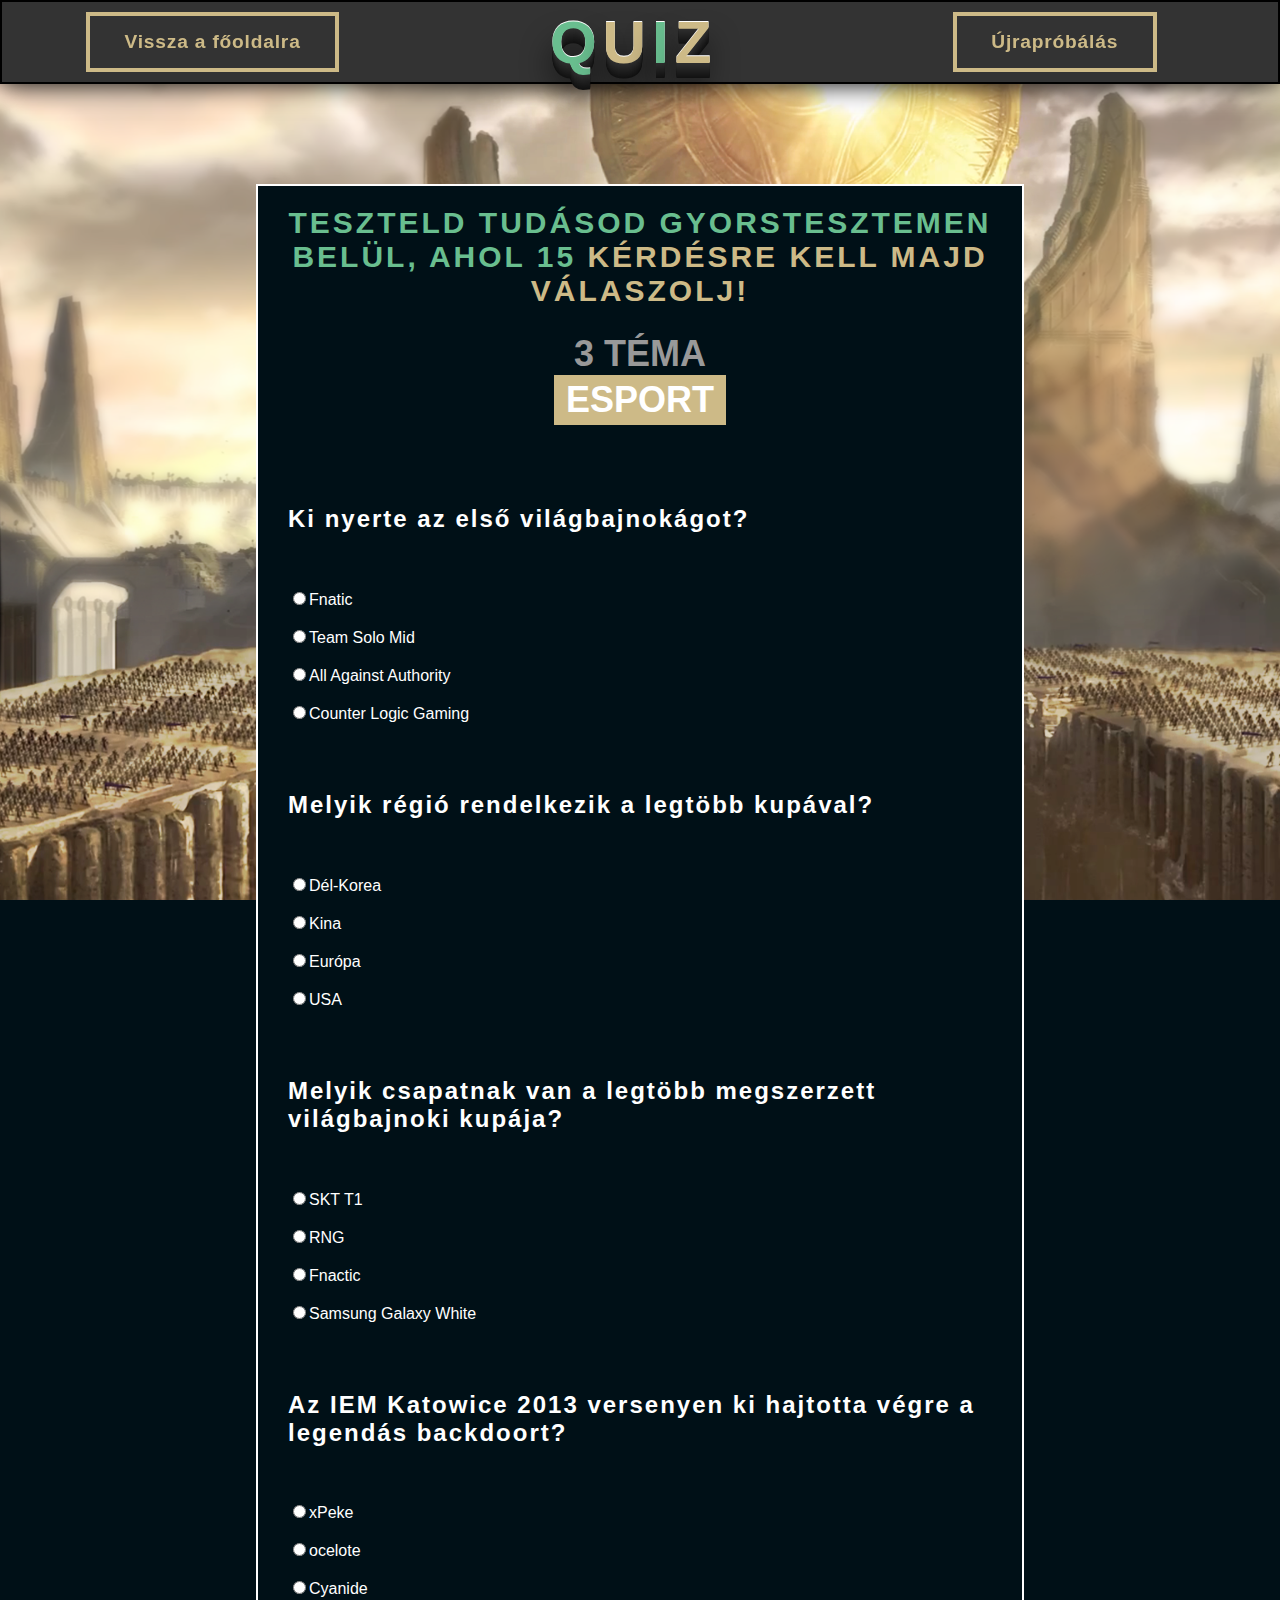
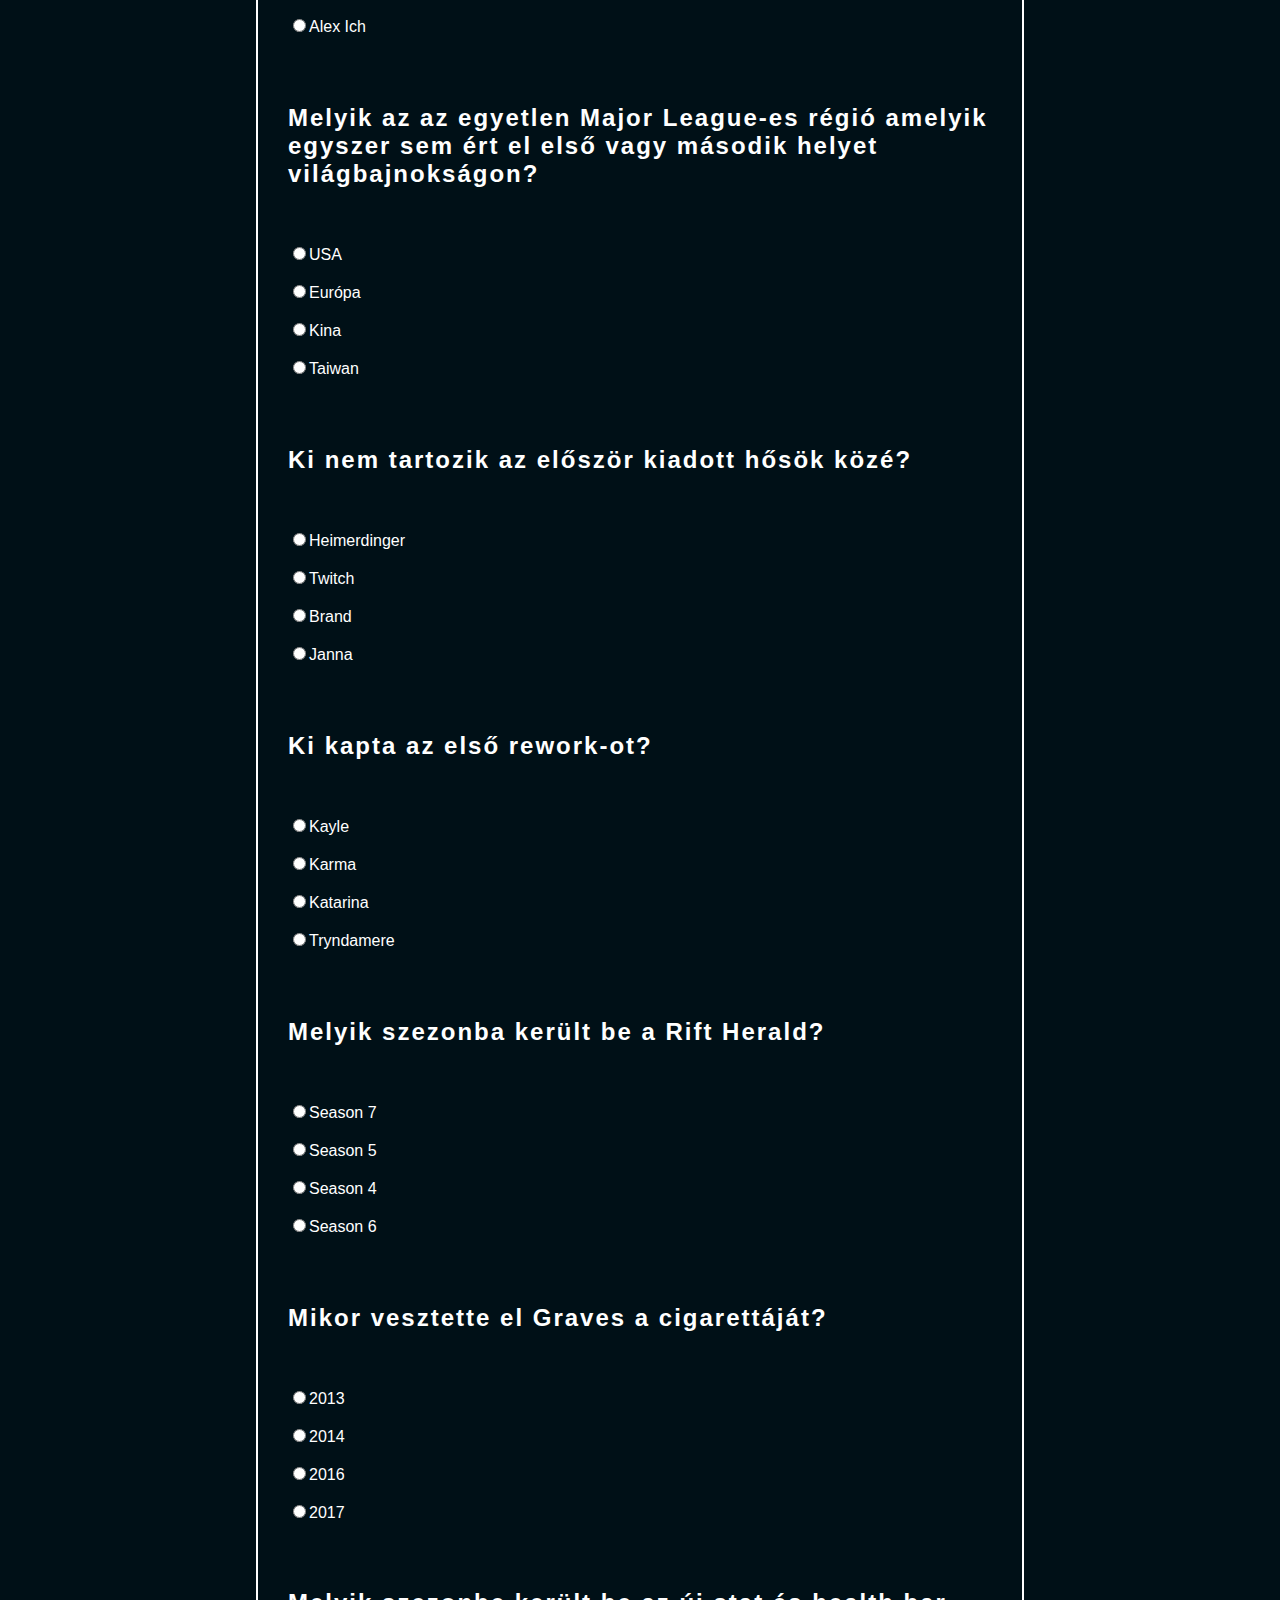
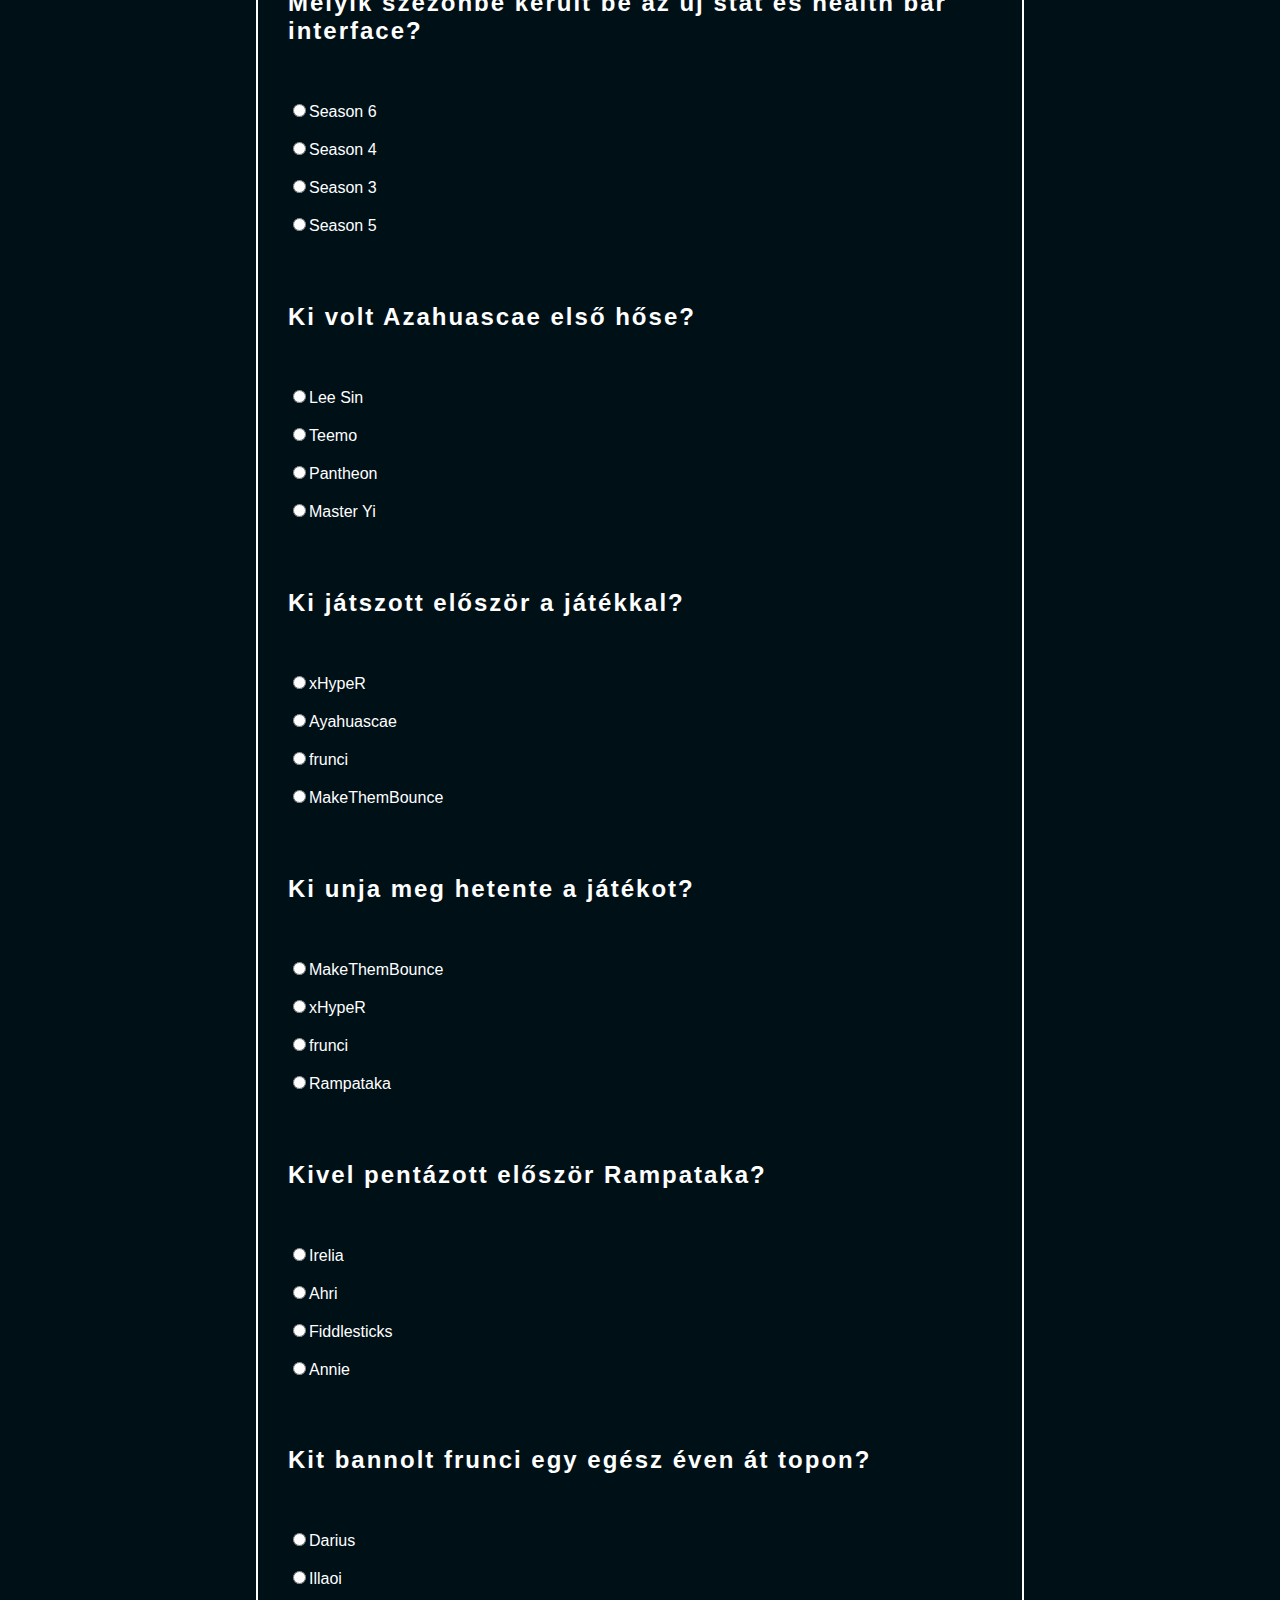
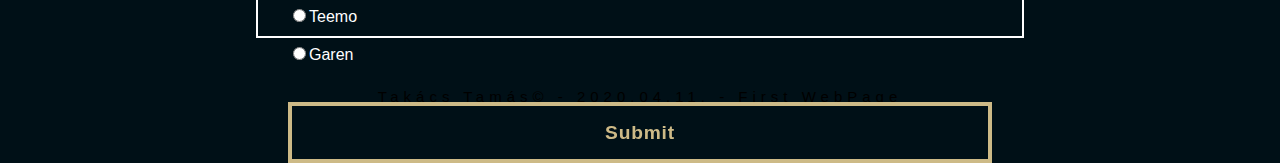
<file: test.html>
<!DOCTYPE html>
<html lang="en-US">
<head>
  <title>Diversity eSports</title>
  <meta charset="UTF-16"/>
  <meta name="viewport" content="width=device-width, initial-scale=1">
  <meta name="author" content="Takacs Tamas"/>
  <link rel="stylesheet" href="styles.css"/>
  <link href="https://fonts.googleapis.com/css?family=Archivo+Black|Judson:400,700" rel="stylesheet">
  <script src="myscript.js"></script>
</head>
<body id="testbody">
  <button onclick="topFunction()" id="myBtn" title="Go to top">Oldal Teteje</button>
  <header>
    <div class="backtofirst">
      <button onclick="returnMain()" class="btn draw-border" id="bb" type="button" name="backbutton">Vissza a főoldalra</button>
    </div>
    <div class="maintext">
      <h1 class="deepshadow"><span style="color:#69be8f;">Q</span><span style="color:#cdba87">u</span><span style="color:#69be8f;">i</span><span style="color:#cdba87;">z</span></h1>
    </div>
    <div class="restart">
      <button class="btn draw-border" id="rb" type="reset" name="resetbutton" onclick="reset()">Újrapróbálás</button>
    </div>
  </header>
  <main>
    <h1><span style="color:#69be8f">Teszteld tudásod gyorstesztemen belül, ahol 15</span><span style="color:#cdba87"> kérdésre kell majd válaszolj!</span></h1>
    <div id=container>
        3 téma
        <div id=flip>
          <div><div>ESPORT</div></div>
          <div><div>TRIVIA</div></div>
          <div><div>ABOUT US</div></div>
        </div>
    </div>
    <div class="form">
        <form id="aforma" onsubmit="kiErtekelo()" method="post">
          <p style="color:white" id="parag"></p>
          <h2>Ki nyerte az első világbajnokágot?</h2>
          <label for="var_fnatic1"><br><br><input type="radio" name="vb" value="25" id="var_fnatic1"/>Fnatic</label>
          <label for="var_tsm1"><br><br><input type="radio" name="vb" value="0" id="var_tsm1"/>Team Solo Mid</label>
          <label for="var_aaa1"><br><br><input type="radio" name="vb" value="0" id="var_aaa1"/>All Against Authority</label>
          <label for="var_clg1"><br><br><input type="radio" name="vb" value="0" id="var_clg1"/>Counter Logic Gaming</label>
          <br><br>
          <h2>Melyik régió rendelkezik a legtöbb kupával?</h2>
          <label for="var_dk1"><br><br><input type="radio" name="kupa" value="25" id="var_dk1"/>Dél-Korea</label>
          <label for="var_k1"><br><br><input type="radio" name="kupa" value="0" id="var_k1"/>Kina</label>
          <label for="var_eu1"><br><br><input type="radio" name="kupa" value="0" id="var_eu1"/>Európa</label>
          <label for="var_usa1"><br><br><input type="radio" name="kupa" value="0" id="var_usa1"/>USA</label>
          <br><br>
          <h2>Melyik csapatnak van a legtöbb megszerzett világbajnoki kupája?</h2>
          <label for="var_sktt11"><br><br><input type="radio" name="kupa2" value="25" id="var_sktt11"/>SKT T1</label>
          <label for="var_rng1"><br><br><input type="radio" name="kupa2" value="0" id="var_rng1"/>RNG</label>
          <label for="var_fnatic2"><br><br><input type="radio" name="kupa2" value="0" id="var_fnatic2"/>Fnactic</label>
          <label for="var_sgw1"><br><br><input type="radio" name="kupa2" value="0" id="var_sgw1"/>Samsung Galaxy White</label>
          <br><br>
          <h2>Az IEM Katowice 2013 versenyen ki hajtotta végre a legendás backdoort?</h2>
          <label for="var_xpeke1"><br><br><input type="radio" name="bd" value="0" id="var_xpeke1"/>xPeke</label>
          <label for="var_ocelote1"><br><br><input type="radio" name="bd" value="0" id="var_ocelote1"/>ocelote</label>
          <label for="var_cyanide1"><br><br><input type="radio" name="bd" value="0" id="var_cyanide1"/>Cyanide</label>
          <label for="var_alex1"><br><br><input type="radio" name="bd" value="25" id="var_alex1"/>Alex Ich</label>
          <br><br>
          <h2>Melyik az az egyetlen Major League-es régió amelyik egyszer sem ért el első vagy második helyet világbajnokságon?</h2>
          <label for="var_usa2"><br><br><input type="radio" name="vb2" value="25" id="var_usa2"/>USA</label>
          <label for="var_eu2"><br><br><input type="radio" name="vb2" value="0" id="var_eu2"/>Európa</label>
          <label for="var_k2"><br><br><input type="radio" name="vb2" value="0" id="var_k2"/>Kina</label>
          <label for="var_taiwan1"><br><br><input type="radio" name="vb2" value="0" id="var_taiwan1"/>Taiwan</label>
          <br><br>
          <h2>Ki nem tartozik az először kiadott hősök közé?</h2>
          <label for="var_Heimer1"><br><br><input type="radio" name="elso" value="0" id="var_Heimer1"/>Heimerdinger</label>
          <label for="var_Twitch1"><br><br><input type="radio" name="elso" value="0" id="var_Twitch1"/>Twitch</label>
          <label for="var_Brand1"><br><br><input type="radio" name="elso" value="25" id="var_Brand1"/>Brand</label>
          <label for="var_Janna1"><br><br><input type="radio" name="elso" value="0" id="var_Janna1"/>Janna</label>
          <br><br>
          <h2>Ki kapta az első rework-ot?</h2>
          <label for="var_Kayle1"><br><br><input type="radio" name="rew" value="25" id="var_Kayle1"/>Kayle</label>
          <label for="var_Karma1"><br><br><input type="radio" name="rew" value="0" id="var_Karma1"/>Karma</label>
          <label for="var_Katarina1"><br><br><input type="radio" name="rew" value="0" id="var_Katarina1"/>Katarina</label>
          <label for="var_Trynda1"><br><br><input type="radio" name="rew" value="0" id="var_Trynda1"/>Tryndamere</label>
          <br><br>
          <h2>Melyik szezonba került be a Rift Herald?</h2>
          <label for="var_Season71"><br><br><input type="radio" name="rh" value="0" id="var_Season71"/>Season 7</label>
          <label for="var_Season51"><br><br><input type="radio" name="rh" value="0" id="var_Season51"/>Season 5</label>
          <label for="var_Season41"><br><br><input type="radio" name="rh" value="25" id="var_Season41"/>Season 4</label>
          <label for="var_Season61"><br><br><input type="radio" name="rh" value="0" id="var_Season61"/>Season 6</label>
          <br><br>
          <h2>Mikor vesztette el Graves a cigarettáját?</h2>
          <label for="var_2013g"><br><br><input type="radio" name="cigi" value="0" id="var_2013g"/>2013</label>
          <label for="var_2014g"><br><br><input type="radio" name="cigi" value="25" id="var_2014g"/>2014</label>
          <label for="var_2016g"><br><br><input type="radio" name="cigi" value="0" id="var_2016g"/>2016</label>
          <label for="var_2017g"><br><br><input type="radio" name="cigi" value="0" id="var_2017g"/>2017</label>
          <br><br>
          <h2>Melyik szezonbe került be az új stat és health bar interface?</h2>
          <label for="var_Season62"><br><br><input type="radio" name="ui" value="25" id="var_Season62"/>Season 6</label>
          <label for="var_Season42"><br><br><input type="radio" name="ui" value="0" id="var_Season42"/>Season 4</label>
          <label for="var_Season32"><br><br><input type="radio" name="ui" value="0" id="var_Season32"/>Season 3</label>
          <label for="var_Season52"><br><br><input type="radio" name="ui" value="0" id="var_Season52"/>Season 5</label>
          <br><br>
          <h2>Ki volt Azahuascae első hőse?</h2>
          <label for="var_Leesin1"><br><br><input type="radio" name="tamas" value="0" id="var_Leesin1"/>Lee Sin</label>
          <label for="var_Teemo1"><br><br><input type="radio" name="tamas" value="0" id="var_Teemo1"/>Teemo</label>
          <label for="var_Pantheon1"><br><br><input type="radio" name="tamas" value="0" id="var_Pantheon1"/>Pantheon</label>
          <label for="var_Masteryi1"><br><br><input type="radio" name="tamas" value="25" id="var_Masteryi1"/>Master Yi</label>
          <br><br>
          <h2>Ki játszott először a játékkal?</h2>
          <label for="var_norbi1"><br><br><input type="radio" name="norbi" value="25" id="var_norbi1"/>xHypeR</label>
          <label for="var_tamas1"><br><br><input type="radio" name="norbi" value="0" id="var_tamas1"/>Ayahuascae</label>
          <label for="var_frunci1"><br><br><input type="radio" name="norbi" value="0" id="var_frunci1"/>frunci</label>
          <label for="var_kristof1"><br><br><input type="radio" name="norbi" value="0" id="var_kristof1"/>MakeThemBounce</label>
          <br><br>
          <h2>Ki unja meg hetente a játékot?</h2>
          <label for="var_kristof2"><br><br><input type="radio" name="kristof" value="25" id="var_kristof2"/>MakeThemBounce</label>
          <label for="var_norbi2"><br><br><input type="radio" name="kristof" value="0" id="var_norbi2"/>xHypeR</label>
          <label for="var_frunci2"><br><br><input type="radio" name="kristof" value="0" id="var_frunci2"/>frunci</label>
          <label for="var_anna1"><br><br><input type="radio" name="kristof" value="0" id="var_anna1"/>Rampataka</label>
          <br><br>
          <h2>Kivel pentázott először Rampataka?</h2>
          <label for="var_irelia1"><br><br><input type="radio" name="anna" value="0" id="var_irelia1"/>Irelia</label>
          <label for="var_ahri1"><br><br><input type="radio" name="anna" value="0" id="var_ahri1"/>Ahri</label>
          <label for="var_fiddle1"><br><br><input type="radio" name="anna" value="25" id="var_fiddle1"/>Fiddlesticks</label>
          <label for="var_annie1"><br><br><input type="radio" name="anna" value="0" id="var_annie1"/>Annie</label>
          <br><br>
          <h2>Kit bannolt frunci egy egész éven át topon?</h2>
          <label for="var_darius1"><br><br><input type="radio" name="frunci" value="0" id="var_darius1"/>Darius</label>
          <label for="var_illaoi1"><br><br><input type="radio" name="frunci" value="25" id="var_illaoi1"/>Illaoi</label>
          <label for="var_teemo2"><br><br><input type="radio" name="frunci" value="0" id="var_teemo2"/>Teemo</label>
          <label for="var_garen1"><br><br><input type="radio" name="frunci" value="0" id="var_garen1"/>Garen</label>
          <br><br>
          <button style="width:100%;" class="btn draw-border" type="submit" value="submit">Submit</button>
    </div>
  </main>
  <footer style="color:black">
    Takács Tamás&copy; - 2020.04.11. - First WebPage
  </footer>


</body>
</file>
<file: styles.css>
@charset "UTF-16";
body{
  background-color: #001017;
  /*background-image: url('kepek/bk.png');
  background-repeat: no-repeat;
  background-attachment: fixed;
  background-size: cover;
  */
  margin: 0 !important;
  padding: 0 !important;
  height: 125vh;
  font-family: sans-serif;
  margin-top: 80px;
  overflow-x: hidden;
}
#myBtn {
  display: none;
  position: fixed;
  bottom: 20px;
  right: 30px;
  z-index: 99;
  font-size: 18px;
  border: none;
  outline: none;
  background-color: rgb(72,6,110,0.4);
  color: white;
  cursor: pointer;
  padding: 15px;
  border-radius: 4px;
}
#myBtn:hover {
  background-color: #555;
}

header{
  position: -webkit-sticky;
  position: sticky;
  background-color: #001017;
  border: 8px solid black;
  top: 0;
  left: 0;
  right: 0;
  height: 80px;
  display: flex;
  align-items: center;
  box-shadow: 0 0 25px 0 black;
}
header img {
  height: 60px;
  margin-left: 20px;
}
header *{
  display:inline;
}
header li{
  margin: 30px;
}
header li a{
  color: white;
  text-decoration: none;
  text-transform: uppercase;
  font-family: "Calibri",sans-serif;
  font-weight: lighter;
  font-size: 15px;
  letter-spacing: 2px;
}
header li a:hover{
   text-shadow: 5px 5px 5px black;
   color:#cdba87;
}


header .dropdown li {
  margin: 30px;
  color: white;
  text-decoration: none;
  text-transform: uppercase;
  font-family: "Calibri",sans-serif;
  font-weight: lighter;
  font-size: 15px;
  letter-spacing: 2px;
}
header .dropdown{
  float:center;
  overflow: hidden;
}
header .dropdown-content{
  display: none;
  position:absolute;
  background-color: rgb(0,16,23,0.6);
  min-width: 100px;;
  box-shadow: 0px 8px 16px 0px rgba(0,0,0,0.2);
  z-index: 1;
}
header .dropdown-content a{
  float: none;
  padding: 10px;
  color: white;
  text-transform: uppercase;
  border: 2px solid black;
  border-top: 0px;
  font-family: "Calibri",sans-serif;
  font-size: 15px;
  padding-left: 0px;
  padding-right: 20px;
  text-decoration: none;
  display: block;
  text-align: center;
}
header .dropdown:hover{
  background-color: #001017;
}
header .dropdown li:hover{
  text-shadow: 5px 5px 5px black;
  color:#cdba87;
}

header .dropdown:hover .dropdown-content{
  display:inline-grid;
}
header .dropdown .dropdown-content a:hover{
  text-shadow: 3px 3px 3px black;
  color:#cdba87;
  background-color: rgba(255, 255, 255, 0.5);
}

header .dropdown .dropdown-content #insta:hover{
  text-shadow: 3px 3px 3px black;
  color:#cf4667;
}
header .dropdown .dropdown-content #face:hover{
  text-shadow: 3px 3px 3px black;
  color:#4267b2;
}
header .dropdown .dropdown-content #github:hover{
  text-shadow: 3px 3px 3px black;
  color:white;
}
header li #login:hover{
  color:white;
}


.wrapper{
  background-image: url('kepek/bek.png');
  background-repeat: no-repeat;
  background-position: top center;
  background-size: auto;
}
.szoveg{
  margin-top: 40px;
  margin-left: 40px;
  margin-right: 40px;
  border: 2px solid white;
  text-align: center;
  color:white;
}
.wrapper h1{
  padding-top:270px;
  padding-bottom:270px;
  padding-left:100px;
  padding-right:100px;
  text-transform: uppercase;
  font-family: "Calibri",sans-serif;
  font-weight: 300;
  text-shadow: 5px 5px 15px black;
  font-size: 70px;
  letter-spacing: 5px;
}
.intro{
  padding-top: 270px;
  padding-left: 300px;
  padding-right: 300px;
  text-align: center;
  color:white;
  font-family: "Calibri",sans-serif;
  font-weight: lighter;
  font-size: 30px;
  letter-spacing: 3px;
  line-height: 50px;
}
.roles{
  margin-top: -20px;
  padding-top: 0px;
  text-align: center;
}
.roles p{
  color:#cdba87;
  text-transform: uppercase;
  font-family: "Calibri",sans-serif;
  font-weight: lighter;
  font-size: 75px;
  letter-spacing: 20px;
  margin-bottom: 20px;
  text-shadow: 1px 0px 75px 32px rgba(0,0,0,0.75);
}
.separator{
  padding-top: 50px;
  margin-left: auto;
  margin-right: auto;
  display: block;
}
.sumicon{
  margin-left: auto;
  margin-right: auto;
  display: block;
}

.roles .frunci{
  margin-top: 20px;
  height: 800px;
  background-image: url('kepek/morde.png');
  background-repeat: no-repeat;
  background-position: top center;
  background-size: auto;
}


.roles .frunci .left-side{
  margin-top: 100px;
  float:left;
  margin-left: 25%;
  border: 2px solid #69be8f;
  width: 25%;
  box-shadow: 1px 0px 75px 32px rgba(0,0,0,0.75);
}
.roles .frunci .right-side{
  margin-top: 100px;
  float:left;
  border: 2px solid #69be8f;
  width: 25%;
  box-shadow: 1px 0px 75px 32px rgba(0,0,0,0.75);
}
.roles .frunci .left-side h1{
  border: 4px solid #cdba87;
  font-family: "Calibri",sans-serif;
  font-weight: lighter;
  font-size: 60px;
  text-transform: uppercase;
  color:#cdba87;
  text-shadow: 5px 5px 15px black;
  text-align: top left;
  margin: 5px;
  padding: 10px;
  box-shadow: 1px 0px 75px 32px rgba(0,0,0,0.75);
}
.roles .frunci .right-side .szerep p{
  font-family: "Calibri",sans-serif;
  font-weight: 500;
  font-size: 20px;
  color:#cdba87;
  text-shadow: 5px 5px 15px black;
  margin: 2px;
  padding-left: 10px;
  padding-right: 10px;
  line-height: 25px;
  letter-spacing: 2px;
  box-shadow: 1px 0px 75px 32px rgba(0,0,0,0.75);
}
.roles .frunci .right-side .szerep{
  border: 4px solid #cdba87;
  text-align: left;
  padding-left: 5px;
  box-shadow: 1px 0px 75px 32px rgba(0,0,0,0.75);
}


.roles .tamas{
  margin-top: 20px;
  height: 800px;
  background-image: url('kepek/graves.png');
  background-repeat: no-repeat;
  background-position: top center;
  background-size: auto;
}


.roles .tamas .left-side{
  margin-top: 100px;
  float:left;
  margin-left: 25%;
  border: 2px solid #69be8f;
  width: 25%;
  box-shadow: 1px 0px 75px 32px rgba(0,0,0,0.75);
}
.roles .tamas .right-side{
  margin-top: 100px;
  float:left;
  border: 2px solid #69be8f;
  width: 25%;
  box-shadow: 1px 0px 75px 32px rgba(0,0,0,0.75);
}
.roles .tamas .left-side h1{
  border: 4px solid #cdba87;
  font-family: "Calibri",sans-serif;
  font-weight: lighter;
  font-size: 60px;
  text-transform: uppercase;
  color:#cdba87;
  text-shadow: 5px 5px 15px black;
  text-align: top left;
  margin: 5px;
  padding: 10px;
  box-shadow: 1px 0px 75px 32px rgba(0,0,0,0.75);
}
.roles .tamas .right-side .szerep p{
  font-family: "Calibri",sans-serif;
  font-weight: 500;
  font-size: 20px;
  color:#cdba87;
  text-shadow: 5px 5px 15px black;
  margin: 2px;
  padding-left: 10px;
  padding-right: 10px;
  line-height: 25px;
  letter-spacing: 2px;
  box-shadow: 1px 0px 75px 32px rgba(0,0,0,0.75);
}
.roles .tamas .right-side .szerep{
  border: 4px solid #cdba87;
  text-align: left;
  padding-left: 5px;
  box-shadow: 1px 0px 75px 32px rgba(0,0,0,0.75);
}

.roles .kristof{
  margin-top: 20px;
  height: 800px;
  background-image: url('kepek/jayce.png');
  background-repeat: no-repeat;
  background-position: top center;
  background-size: auto;
}


.roles .kristof .left-side{
  margin-top: 100px;
  float:left;
  margin-left: 25%;
  border: 2px solid #69be8f;
  width: 25%;
  box-shadow: 1px 0px 75px 32px rgba(0,0,0,0.75);
}
.roles .kristof .right-side{
  margin-top: 100px;
  float:left;
  border: 2px solid #69be8f;
  width: 25%;
  box-shadow: 1px 0px 75px 32px rgba(0,0,0,0.75);
}
.roles .kristof .left-side h1{
  border: 4px solid #cdba87;
  font-family: "Calibri",sans-serif;
  font-weight: lighter;
  font-size: 40px;
  text-transform: uppercase;
  color:#cdba87;
  text-shadow: 5px 5px 15px black;
  text-align: top left;
  margin: 5px;
  padding: 22px;
  box-shadow: 1px 0px 75px 32px rgba(0,0,0,0.75);
}
.roles .kristof .right-side .szerep p{
  font-family: "Calibri",sans-serif;
  font-weight: 500;
  font-size: 20px;
  color:#cdba87;
  text-shadow: 5px 5px 15px black;
  margin: 2px;
  padding-left: 10px;
  padding-right: 10px;
  line-height: 25px;
  letter-spacing: 2px;
  box-shadow: 1px 0px 75px 32px rgba(0,0,0,0.75);
}
.roles .kristof .right-side .szerep{
  border: 4px solid #cdba87;
  text-align: left;
  padding-left: 5px;
  box-shadow: 1px 0px 75px 32px rgba(0,0,0,0.75);
}




.roles .norbi{
  margin-top: 20px;
  height: 800px;
  background-image: url('kepek/draven.png');
  background-repeat: no-repeat;
  background-position: top center;
  background-size: auto;
}


.roles .norbi .left-side{
  margin-top: 100px;
  float:left;
  margin-left: 25%;
  border: 2px solid #69be8f;
  width: 25%;
  box-shadow: 1px 0px 75px 32px rgba(0,0,0,0.75);
}
.roles .norbi .right-side{
  margin-top: 100px;
  float:left;
  border: 2px solid #69be8f;
  width: 25%;
  box-shadow: 1px 0px 75px 32px rgba(0,0,0,0.75);
}
.roles .norbi .left-side h1{
  border: 4px solid #cdba87;
  font-family: "Calibri",sans-serif;
  font-weight: lighter;
  font-size: 60px;
  text-transform: uppercase;
  color:#cdba87;
  text-shadow: 5px 5px 15px black;
  text-align: top left;
  margin: 5px;
  padding: 10px;
  box-shadow: 1px 0px 75px 32px rgba(0,0,0,0.75);
}
.roles .norbi .right-side .szerep p{
  font-family: "Calibri",sans-serif;
  font-weight: 500;
  font-size: 20px;
  color:#cdba87;
  text-shadow: 5px 5px 15px black;
  margin: 2px;
  padding-left: 10px;
  padding-right: 10px;
  line-height: 25px;
  letter-spacing: 2px;
  box-shadow: 1px 0px 75px 32px rgba(0,0,0,0.75);
}
.roles .norbi .right-side .szerep{
  border: 4px solid #cdba87;
  text-align: left;
  padding-left: 5px;
  box-shadow: 1px 0px 75px 32px rgba(0,0,0,0.75);
}


.roles .anna{
  margin-top: 20px;
  height: 800px;
  background-image: url('kepek/janna.png');
  background-repeat: no-repeat;
  background-position: top center;
  background-size: auto;
}


.roles .anna .left-side{
  margin-top: 100px;
  float:left;
  margin-left: 25%;
  border: 2px solid #69be8f;
  width: 25%;
  box-shadow: 1px 0px 75px 32px rgba(0,0,0,0.75);
}
.roles .anna .right-side{
  margin-top: 100px;
  float:left;
  border: 2px solid #69be8f;
  width: 25%;
  box-shadow: 1px 0px 75px 32px rgba(0,0,0,0.75);
}
.roles .anna .left-side h1{
  border: 4px solid #cdba87;
  font-family: "Calibri",sans-serif;
  font-weight: lighter;
  font-size: 60px;
  text-transform: uppercase;
  color:#cdba87;
  text-shadow: 5px 5px 15px black;
  text-align: top left;
  margin: 5px;
  padding: 10px;
  box-shadow: 1px 0px 75px 32px rgba(0,0,0,0.75);
}
.roles .anna .right-side .szerep p{
  font-family: "Calibri",sans-serif;
  font-weight: 500;
  font-size: 20px;
  color:#cdba87;
  text-shadow: 5px 5px 15px black;
  margin: 2px;
  padding-left: 10px;
  padding-right: 10px;
  line-height: 25px;
  letter-spacing: 2px;
  box-shadow: 1px 0px 75px 32px rgba(0,0,0,0.75);
}
.roles .anna .right-side .szerep{
  border: 4px solid #cdba87;
  text-align: left;
  padding-left: 5px;
  box-shadow: 1px 0px 75px 32px rgba(0,0,0,0.75);
}
.media p{
  color:#cdba87;
  text-transform: uppercase;
  font-family: "Calibri",sans-serif;
  font-weight: lighter;
  font-size: 75px;
  letter-spacing: 20px;
  margin-bottom: 20px;
  text-shadow: 1px 0px 75px 32px rgba(0,0,0,0.75);
}
.media{
  margin-top: -20px;
  padding-top: 0px;
  text-align: center;
}
.row1 img:hover{
  box-shadow: 1px 0px 70px 10px rgba(0,0,0,0.3);
}

footer{
  color:#cdba87;
  font-family: "Calibri",sans-serif;
  font-weight: lighter;
  font-size: 15px;
  letter-spacing: 5px;
  margin-bottom: 30px;
  text-align: center;
  text-shadow: 1px 0px 75px 32px rgba(0,0,0,0.75);
}
#testbody header{
  background-color: #333;
  border: 2px solid black;
}
#testbody{
  background-color: #001017;
  background-image: url('kepek/background.jpg');
  background-repeat: no-repeat;
  background-attachment: fixed;
  background-size: cover;
  margin: 0 !important;
  padding: 0 !important;
  height: 125vh;
  font-family: sans-serif;
  margin-top: 80px;
  overflow-x: hidden;
}
.backtofirst{
  width: 33%;
  text-align: center;
}
.backtofirst button{
  margin-left: auto;
  margin-right: auto;
}
.maintext{
  width: 33%;
  text-align: center;
}
.restart{
  width: 33%;
  text-align: center;
}
.restart button{
  margin-left: auto;
  margin-right: auto;
}

.draw-border {
  box-shadow: inset 0 0 0 4px #cdba87;
  color: #cdba87;
  -webkit-transition: color 0.25s 0.0833333333s;
  transition: color 0.25s 0.0833333333s;
  position: relative;
}
.draw-border::before, .draw-border::after {
  border: 0 solid transparent;
  box-sizing: border-box;
  content: "";
  pointer-events: none;
  position: absolute;
  width: 0;
  height: 0;
  bottom: 0;
  right: 0;
}
.draw-border::before {
  border-bottom-width: 4px;
  border-left-width: 4px;
}
.draw-border::after {
  border-top-width: 4px;
  border-right-width: 4px;
}
.draw-border:hover {
  color: #69be8f;
}
.draw-border:hover::before, .draw-border:hover::after {
  border-color: #69be8f;
  -webkit-transition: border-color 0s, width 0.25s, height 0.25s;
  transition: border-color 0s, width 0.25s, height 0.25s;
  width: 100%;
  height: 100%;
}
.draw-border:hover::before {
  -webkit-transition-delay: 0s, 0s, 0.25s;
          transition-delay: 0s, 0s, 0.25s;
}
.draw-border:hover::after {
  -webkit-transition-delay: 0s, 0.25s, 0s;
          transition-delay: 0s, 0.25s, 0s;
}

.btn {
  background: none;
  border: none;
  cursor: pointer;
  line-height: 1.5;
  font: 700 1.2rem "Calibri",sans-serif;;
  padding: 1em 2em;
  letter-spacing: 0.05rem;
}
.btn:focus {
  outline: 2px dotted #55d7dc;
}
h1.deepshadow {
  color: #e0dfdc;
  background-color: #333;
  letter-spacing: 0.1em;
  text-shadow: 0 -1px 0 #fff, 0 1px 0 #2e2e2e, 0 2px 0 #2c2c2c, 0 3px 0 #2a2a2a, 0 4px 0 #282828, 0 5px 0 #262626, 0 6px 0 #242424, 0 7px 0 #222, 0 8px 0 #202020, 0 9px 0 #1e1e1e, 0 10px 0 #1c1c1c, 0 11px 0 #1a1a1a, 0 12px 0 #181818, 0 13px 0 #161616, 0 14px 0 #141414, 0 15px 0 #121212, 0 22px 30px rgba(0, 0, 0, 0.9);
}
.maintext h1 {
  font-family: "Avant Garde", Avantgarde, "Century Gothic", CenturyGothic, "AppleGothic", sans-serif;
  font-size: 60px;
  margin-bottom: 5px;
  text-align: center;
  text-transform: uppercase;
  text-rendering: optimizeLegibility;
}
@import url("https://fonts.googleapis.com/css?family=Roboto:700");

#testbody main{
  margin-left: 20%;
  margin-right: 20%;
  height: 4650px;
  border: 2px solid white;
  margin-top: 100px;
  margin-bottom: 50px;
  background-color: #001017;
  text-align: center;
}
#testbody main h1{
  font-family: 'Raleway', sans-serif;
  letter-spacing: 3px;
  font-size: 30px;
  text-transform: uppercase;
  color: white;
}



#container {
  color: #999;
  text-transform: uppercase;
  font-size: 36px;
  font-weight: bold;
  padding-top: 0px;
  position: center;
  padding-top: 5px;
  bottom: 45%;
  display: block;
  text-align: center;
}

#flip {
  height: 50px;
  overflow: hidden;
}

#flip > div > div {
  color: #fff;
  padding: 4px 12px;
  height: 45px;
  margin-bottom: 45px;
  display: inline-block;
}

#flip div:first-child {
  animation: show 5s linear infinite;
}

#flip div div {
  background: #69be8f;
}
#flip div:first-child div {
  background: #cdba87;
}
#flip div:last-child div {
  background: #69be8f;
}

@keyframes show {
  0% {
    margin-top: -270px;
  }
  5% {
    margin-top: -180px;
  }
  33% {
    margin-top: -180px;
  }
  38% {
    margin-top: -90px;
  }
  66% {
    margin-top: -90px;
  }
  71% {
    margin-top: 0px;
  }
  99.99% {
    margin-top: 0px;
  }
  100% {
    margin-top: -270px;
  }
}
.form form h2 label{
  display: block;
}
.form form h2 input{
  width: 30px;
}
.form form h2 {
  clear: both;
  padding-top: 30px;
  font-family: 'Raleway', sans-serif;
  letter-spacing: 2px;
}
.form form button{
  width: 100px;
  margin-top: 20px;
}
.form form {
  color: white;
}
.form{
  text-align: left;
  padding-left: 30px;
  padding-right: 30px;
  padding-top: 30px;
}

#testbody #myBtn {
  display: none;
  position: fixed;
  bottom: 20px;
  right: 30px;
  z-index: 99;
  font-size: 18px;
  border: none;
  outline: none;
  background-color: rgb(105,190,143,0.4);
  color: white;
  cursor: pointer;
  padding: 15px;
  border-radius: 4px;
}
#testbody #myBtn:hover {
  background-color: #555;
}





@media only screen and (max-width:800px) {

}
</file>
